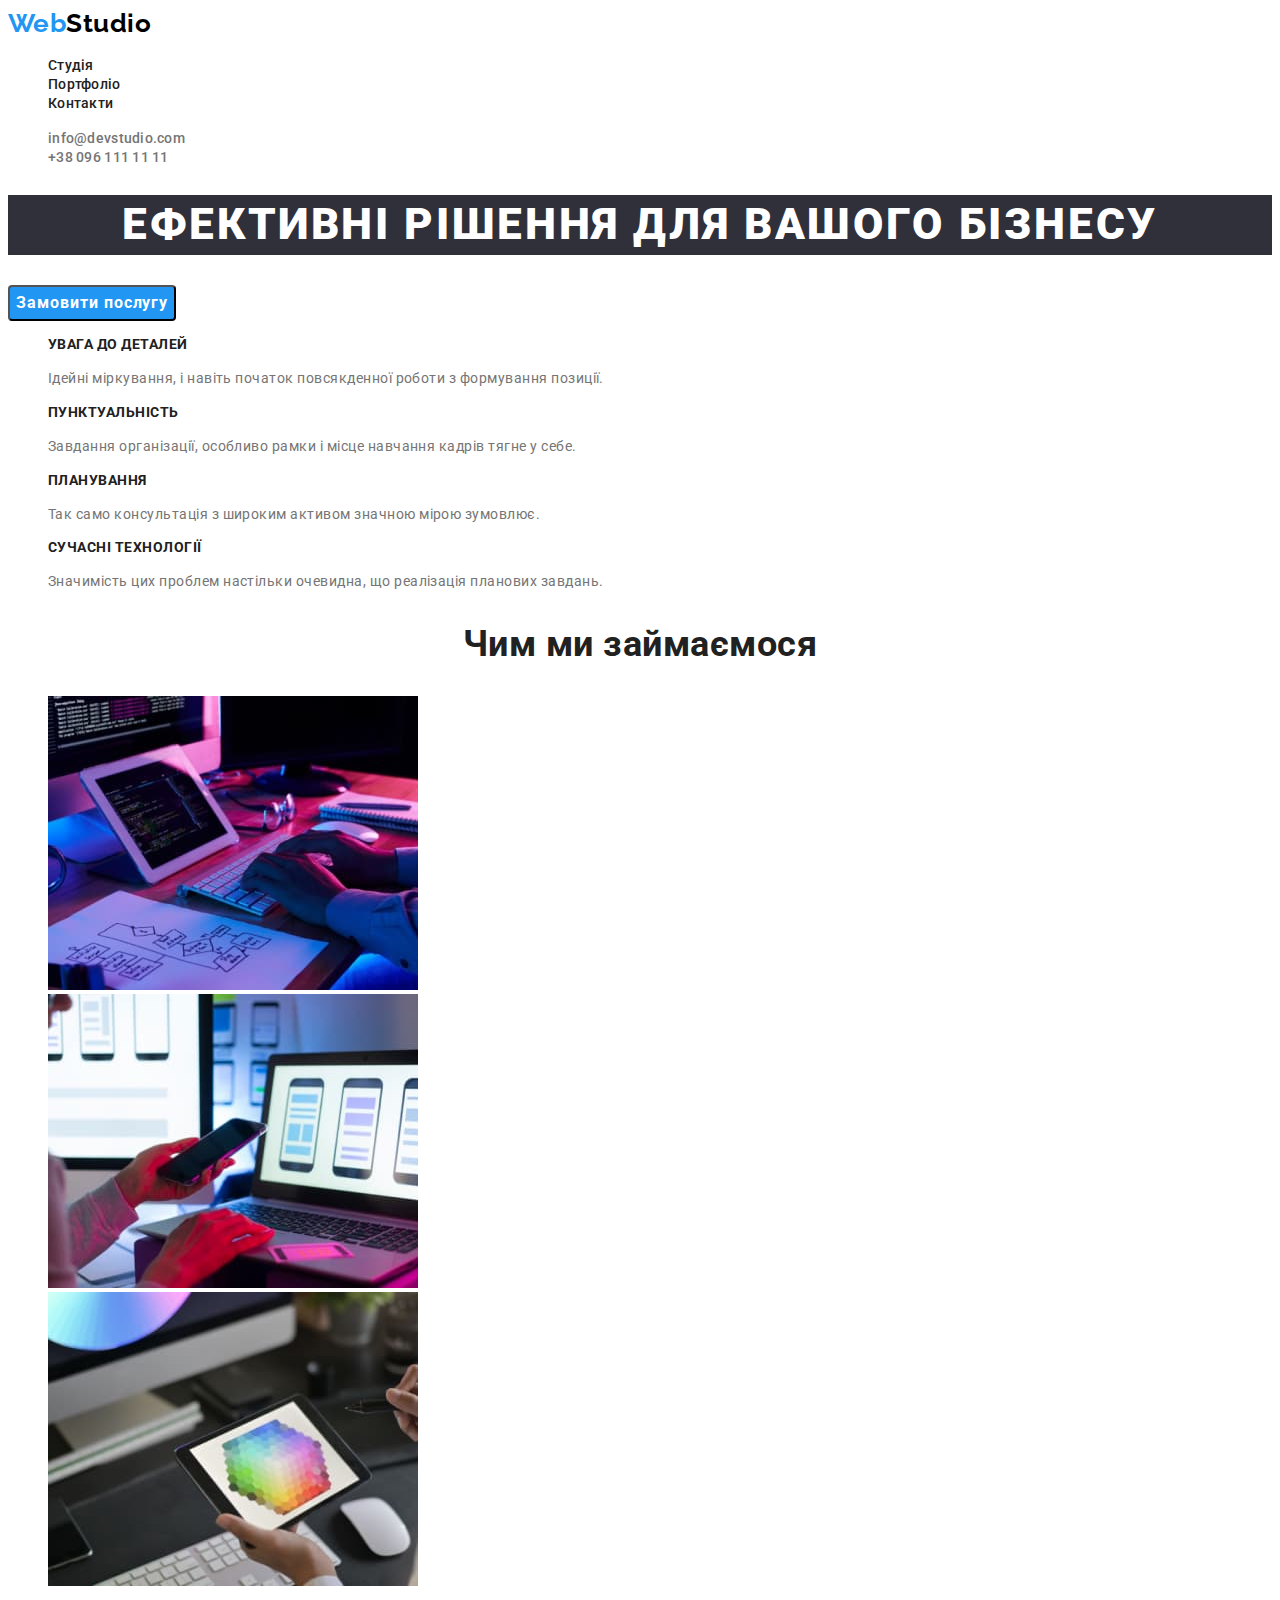
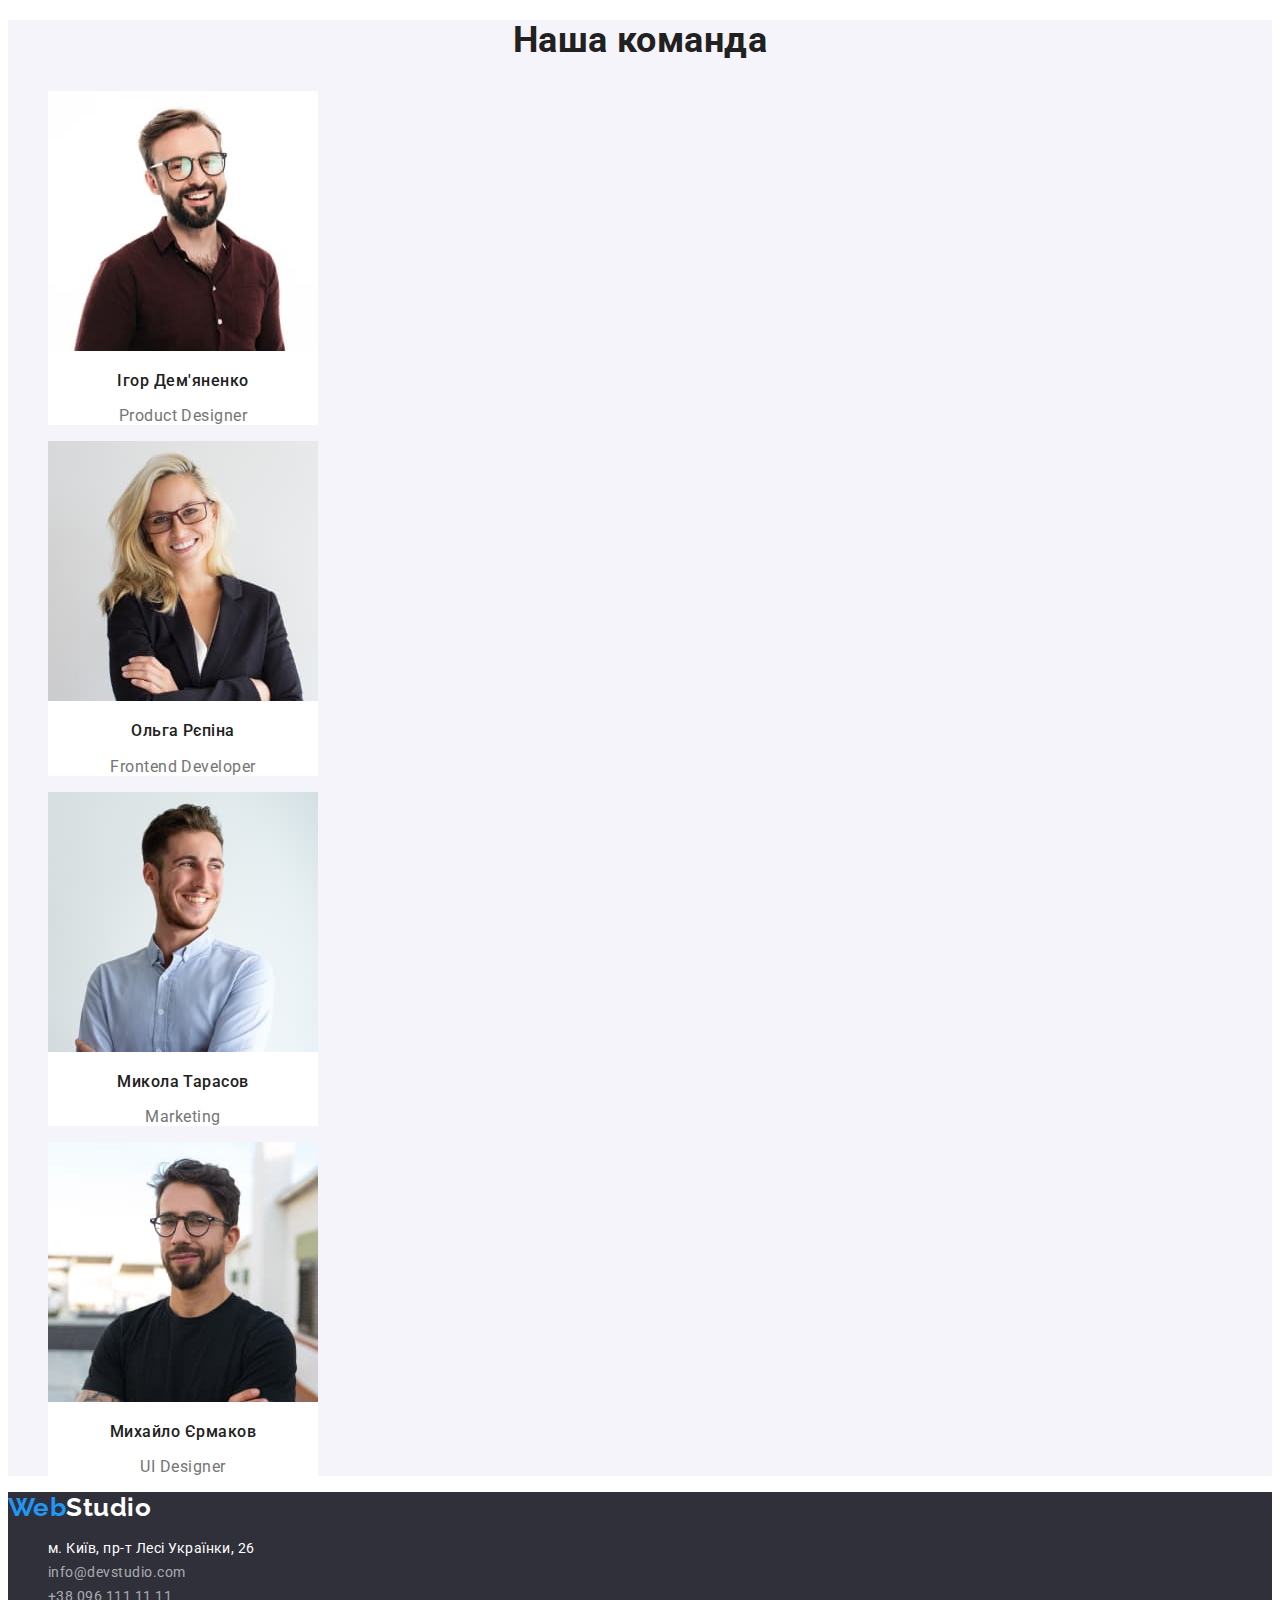
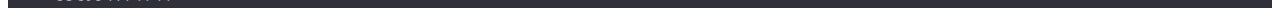
<file: index.html>
<!DOCTYPE html>
<html lang="uk">
<head>
    <meta charset="UTF-8">
    <meta http-equiv="X-UA-Compatible" content="IE=edge">
    <meta name="viewport" content="width=device-width, initial-scale=1.0">
    <title>Студія</title>
    <link rel="stylesheet" href="./css/styles.css">
    <link rel="preconnect" href="https://fonts.googleapis.com">
    <link rel="preconnect" href="https://fonts.gstatic.com" crossorigin>
    <link href="https://fonts.googleapis.com/css2?family=Raleway:wght@700&family=Roboto:wght@400;500;700;900&display=swap" rel="stylesheet">
</head>
<body>
    <header>
        <a class="link logo" href="./index.html">Web<span class="logo-part">Studio</span></a>
        <nav>
            <ul class="list">
                <li><a class="link menu-link" href="./index.html">Студія</a></li>
                <li><a class="link menu-link" href="./portfolio.html">Портфоліо</a></li>
                <li><a class="link menu-link" href="">Контакти</a></li>
            </ul>
        </nav>
        <ul class="list">
            <li><a class="link header-contacts" href="mailto:info@devstudio.com">info@devstudio.com</a></li>
            <li><a class="link header-contacts" href="tel:+380961111111">+38 096 111 11 11</a></li>
        </ul>
    </header>
    <main>
        <section>
            <h1>Ефективні рішення для вашого бізнесу</h1>
            <button class="button" type="button">Замовити послугу</button>
        </section>

        <section>
            <h2 hidden>Переваги</h2>
            <ul class="list">
                <li>
                    <h3 class="advances-subtitle">Увага до деталей</h3>
                    <p class="advances-text">Ідейні міркування, і навіть початок повсякденної роботи з формування позиції.</p>
                </li>
                <li>
                    <h3 class="advances-subtitle">Пунктуальність</h3>
                    <p class="advances-text">Завдання організації, особливо рамки і місце навчання кадрів тягне у себе.</p>
                </li>
                <li>
                    <h3 class="advances-subtitle">Планування</h3>
                    <p class="advances-text">Так само консультація з широким активом значною мірою зумовлює.</p>
                </li>
                <li>
                    <h3 class="advances-subtitle">Сучасні технології</h3>
                    <p class="advances-text">Значимість цих проблем настільки очевидна, що реалізація планових завдань.</p>
                </li>
            </ul>
        </section>

        <section>
            <h2 class="title">Чим ми займаємося</h2>
            <ul class="list">
                <li><img src="./images/img2.jpg" alt="Процес написання коду" width=370></li>
                <li><img src="./images/img.jpg" alt="Руки тримають телефон" width=370></li>
                <li><img src="./images/img3.jpg" alt="Кольорова палітра на планшеті" width=370></li>
            </ul>
        </section>
        <section class="team">
            <h2 class="title">Наша команда</h2>
            <ul class="list">
                <li class="team-member" >
                    <img src="./images/member1.jpg" alt="Чоловік в окулярах" width=270>
                    <h3 class="member-name">Ігор Дем'яненко</h3>
                    <p lang="en">Product Designer</p>
                </li>
                <li class="team-member">
                    <img src="./images/member2.jpg" alt="Жінка в окулярах" width=270>
                    <h3 class="member-name">Ольга Рєпіна</h3>
                    <p lang="en">Frontend Developer</p>
                </li>
                <li class="team-member">
                    <img src="./images/member3.jpg" alt="Чоловік" width=270>
                    <h3 class="member-name">Микола Тарасов</h3>
                    <p lang="en">Marketing</p>
                </li>
                <li class="team-member">
                    <img src="./images/member4.jpg" alt="Чоловік в окулярах" width=270>
                    <h3 class="member-name">Михайло Єрмаков</h3>
                    <p lang="en">UI Designer</p>
                </li>
            </ul>
        </section>
    </main>
    <footer>
        <a class="link logo" href="./index.html">Web<span class="logo-piece">Studio</span></a>
        <address class="address">
            <ul class="list">
                <li class="contacts-address">м. Київ, пр-т Лесі Українки, 26</li>
                <li><a class="link footer-contacts" href="mailto:info@devstudio.com">info@devstudio.com</a></li>
                <li><a class="link footer-contacts" href="tel:++380961111111">+38 096 111 11 11</a></li>
            </ul>
        </address>
    </footer>
</body>
</html>
</file>
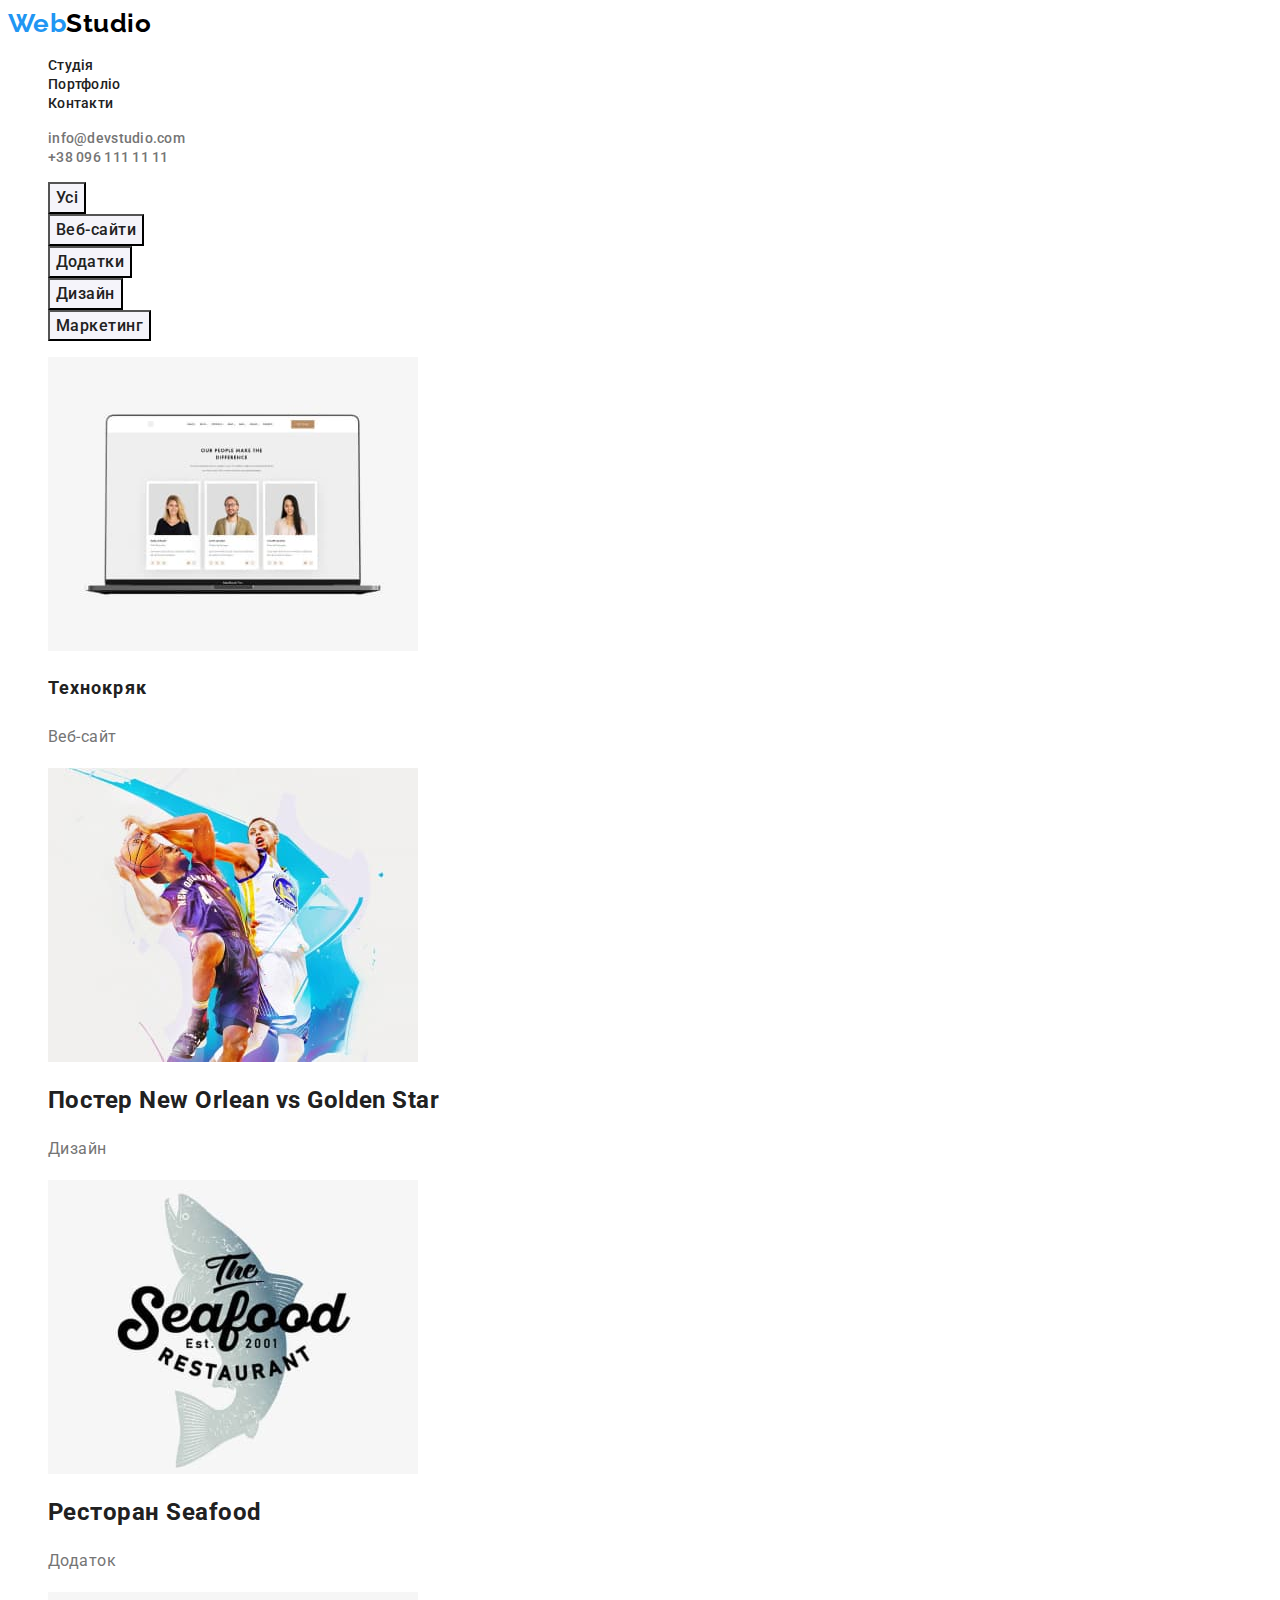
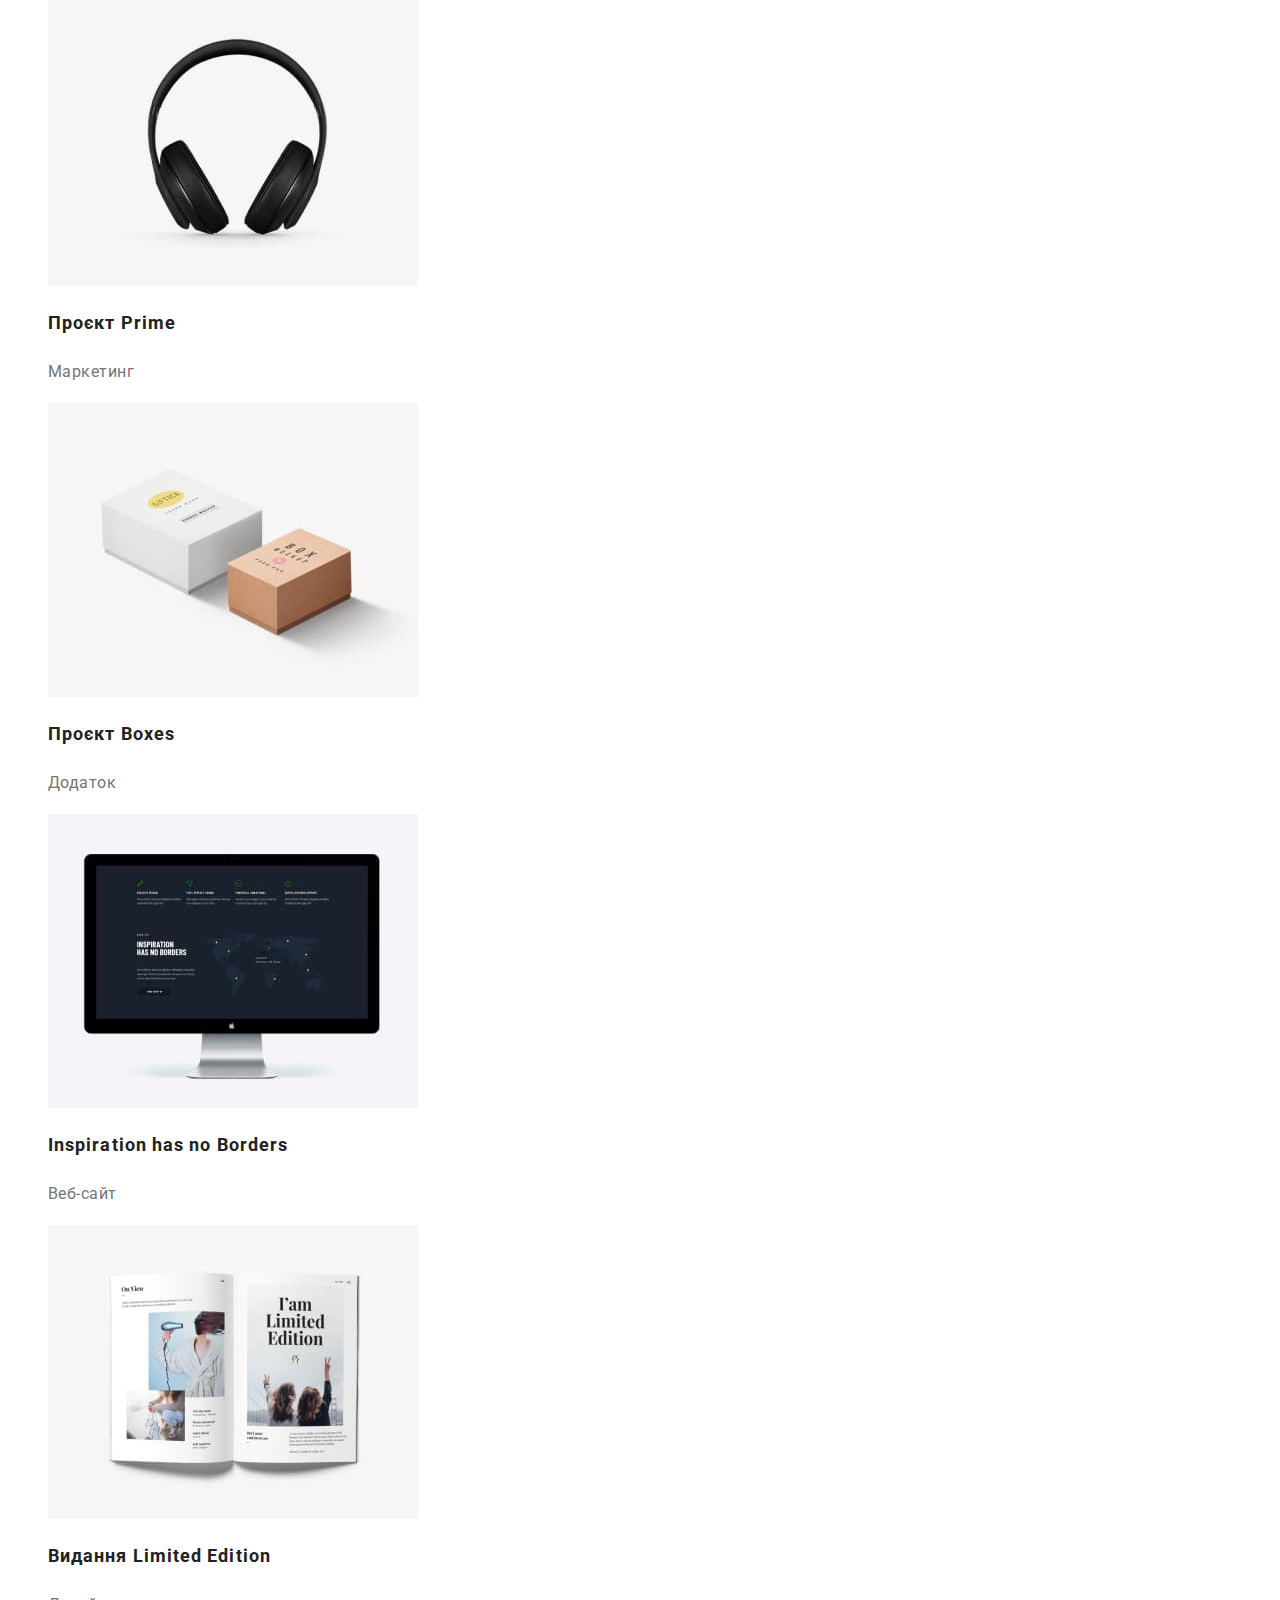
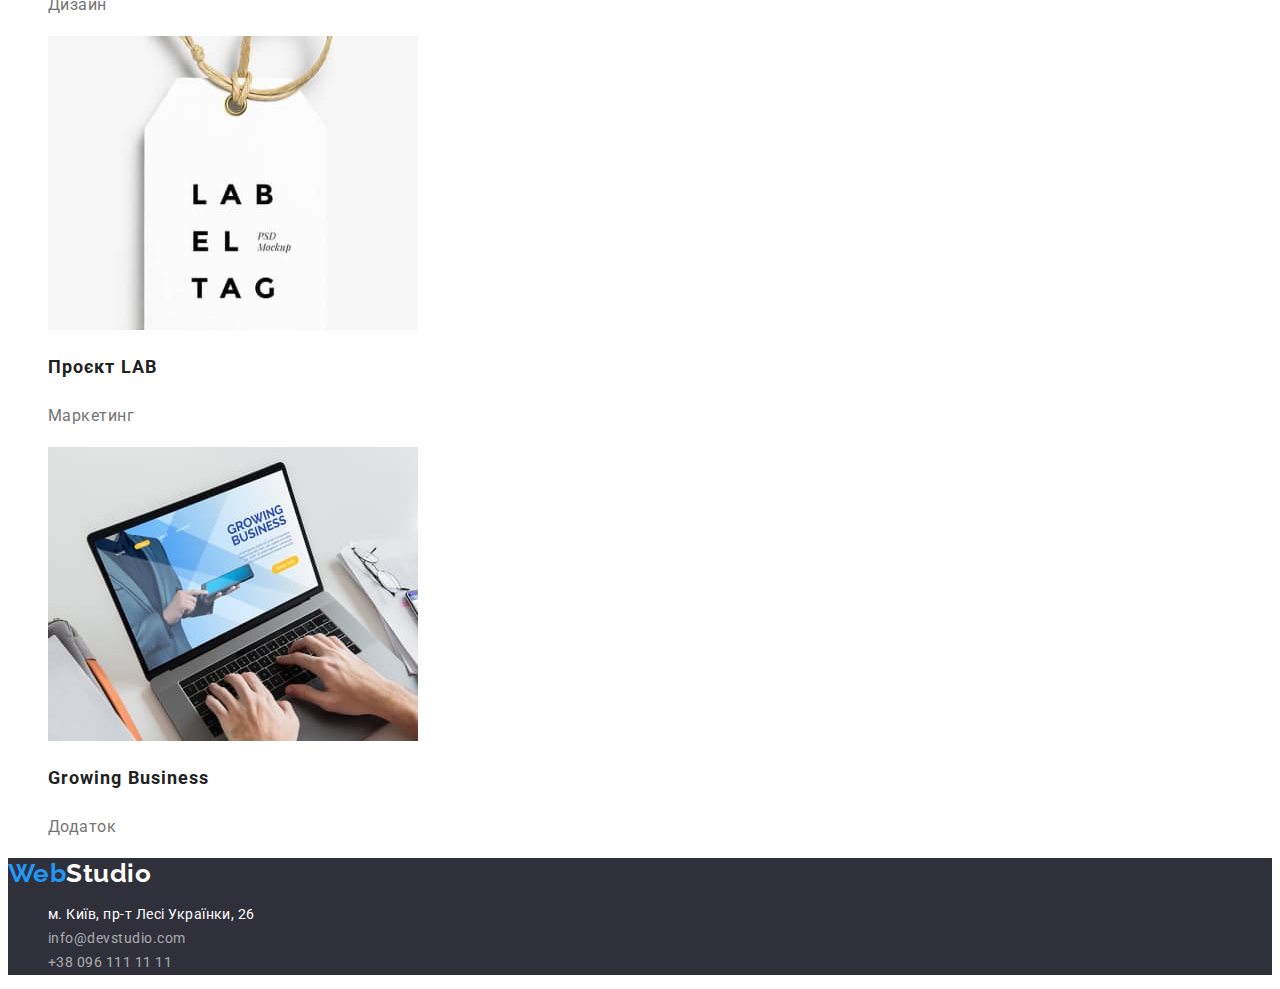
<file: portfolio.html>
<!DOCTYPE html>
<html lang="en">
<head>
    <meta charset="UTF-8">
    <meta http-equiv="X-UA-Compatible" content="IE=edge">
    <meta name="viewport" content="width=device-width, initial-scale=1.0">
    <title>Портфоліо</title>
    <link rel="stylesheet" href="./css/styles.css">
    <link rel="preconnect" href="https://fonts.googleapis.com">
    <link rel="preconnect" href="https://fonts.gstatic.com" crossorigin>
    <link href="https://fonts.googleapis.com/css2?family=Raleway:wght@700&family=Roboto:wght@400;500;700;900&display=swap" rel="stylesheet">
</head>
<body>
    <header>
        <a class="link logo" href="./index.html">Web<span class="logo-part">Studio</span></a>
        <nav>
            <ul class="list">
                <li><a class="link menu-link" href="./index.html">Студія</a></li>
                <li><a class="link menu-link" href="./portfolio.html">Портфоліо</a></li>
                <li><a class="link menu-link" href="">Контакти</a></li>
            </ul>
        </nav>
        <ul class="list">
            <li><a class="link header-contacts" href="mailto:info@devstudio.com">info@devstudio.com</a></li>
            <li><a class="link header-contacts" href="tel:+380961111111">+38 096 111 11 11</a></li>
        </ul>
    </header>
    <main>
        <section>
            <h1 hidden>Портфоліо</h1>
            <ul class="list">
                <li>
                    <button class="filter" type="button">Усі</button>
                </li>
                <li>
                    <button class="filter" type="button">Веб-сайти</button>
                </li>
                <li>
                    <button class="filter" type="button">Додатки</button>
                </li>
                <li>
                    <button class="filter" type="button">Дизайн</button>
                </li>
                <li>
                    <button class="filter" type="button">Маркетинг</button>
                </li>
            </ul>
            <ul class="list">
                <li>
                    <img src="./images/examle(1).jpg" alt="Веб-сайт на ноубуці" width=370>
                    <h2 class="project-name">Технокряк</h2>
                    <p class="project-category">Веб-сайт</p>
                </li>
                <li>
                    <img src="./images/examle(2).jpg" alt="2 баскетболіста" width=370>
                    <h2>Постер New Orlean vs Golden Star</h2>
                    <p class="project-category">Дизайн</p>
                </li>
                <li>
                    <img src="./images/examle(3).jpg" alt="Логотип ресторану" width=370>
                    <h2>Ресторан Seafood</h2>
                    <p class="project-category">Додаток</p>
                </li>
                <li>
                    <img src="./images/examle(4).jpg" alt="Навушники" width=370>
                    <h2 class="project-name">Проєкт Prime</h2>
                    <p class="project-category">Маркетинг</p>
                </li>
                <li>
                    <img src="./images/examle(5).jpg" alt="2 коробки" width=370>
                    <h2 class="project-name">Проєкт Boxes</h2>
                    <p class="project-category">Додаток</p>
                </li>
                <li>
                    <img src="./images/examle(6).jpg" alt="Веб-сайт на моніторі" width=370>
                    <h2 class="project-name">Inspiration has no Borders</h2>
                    <p class="project-category">Веб-сайт</p>
                </li>
                <li>
                    <img src="./images/examle(7).jpg" alt="Журнал" width=370>
                    <h2 class="project-name">Видання Limited Edition</h2>
                    <p class="project-category">Дизайн</p>
                </li>
                <li>
                    <img src="./images/examle(8).jpg" alt="Етикетка" width=370>
                    <h2 class="project-name">Проєкт LAB</h2>
                    <p class="project-category">Маркетинг</p>
                </li>
                <li>
                    <img src="./images/examle(9).jpg" alt="Чоловічі руки печатають на ноутбуці" width=370>
                    <h2 class="project-name">Growing Business</h2>
                    <p class="project-category">Додаток</p>
                </li>
            </ul>
        </section>
    </main>
    <footer>
        <a class="link logo" href="./index.html">Web<span class="logo-piece">Studio</span></a>
        <address class="address">
            <ul class="list">
                <li class="contacts-address">м. Київ, пр-т Лесі Українки, 26</li>
                <li><a class="link footer-contacts" href="mailto:info@devstudio.com">info@devstudio.com</a></li>
                <li><a class="link footer-contacts" href="tel:++380961111111">+38 096 111 11 11</a></li>
            </ul>
        </address>
    </footer>
</body>
</html>
</file>
<file: css/styles.css>
:root {
    --title-color: #212121;
    --focus-color: #2196F3;
    --text-color: #757575;
}

body {
    color: var(--text-color);
    
    font-family: 'Roboto' , sans-serif;
    letter-spacing: 0.03em;
}

/* ul {
    list-style: none;
} */
.list {
    list-style: none;
}
/* a {
    text-decoration: none;
} */
.link {
    color: inherit;
    text-decoration: none;
}

.link:hover,
.link:focus {
    color: var(--focus-color);
}

.logo {
    color: var(--focus-color);
    
    font-family: 'Raleway', sans-serif;
    font-weight: 700;
    font-size: 26px;
    line-height: 1.19;
}

.logo-part {
    color: #000;
}

.menu-link {
    color: var(--title-color);
    font-weight: 500;
    font-size: 14px;
    line-height: 1.14;
    letter-spacing: 0.02em;
}

.header-contacts {
    font-weight: 500;
    font-size: 14px;
    line-height: 1.14;
    letter-spacing: 0.02em;
}

h1 {
    color: #fff;
    background-color: #2F303A;

    font-weight: 900;
    font-size: 44px;
    line-height: 1.36;
    text-align: center;
    letter-spacing: 0.06em;
    text-transform: uppercase;
}

.button {
    background-color: var(--focus-color);
    color: #fff;

    border-radius: 4px;

    font-family: 'Roboto', sans-serif;
    font-weight: 700;
    font-size: 16px;
    line-height: 1.88;
    display: flex;
    align-items: center;
    text-align: center;
    letter-spacing: 0.06em;

    cursor: pointer;
}

h2, h3 {
    color: var(--title-color);
}

.advances-subtitle {
    font-weight: 700;
    font-size: 14px;
    line-height: 1.14;  
    text-transform: uppercase;
}

.advances-text {
    font-size: 14px;
    line-height: 1.71;
}

.title {
    font-weight: 700;
    font-size: 36px;
    line-height: 1.16;
    text-align: center;
}

.team {
    background-color: #F5F4FA;
}

.team-member {
    background-color: #fff;
    width: 270px;
    font-size: 16px;
    line-height: 1.19;
    text-align: center
}

.member-name {
    font-weight: 500;
    font-size: 16px;
}

footer {
    background-color: #2F303A;
}

.logo-piece {
    color: #fff;
}

.address {
    font-style: normal;
    font-size: 14px;
    line-height: 1.71;
}

.contacts-address {
    color: #fff;
}

.footer-contacts {
    color: rgba(255, 255, 255, 0.6);
}

.contacts:hover,
.contacts:focus {
    color: var(--focus-color);
}

.filter {
    color: var(--title-color);
    background-color: #F5F4FA;

    font-family: 'Roboto', sans-serif;
    font-weight: 500;
    font-size: 16px;
    line-height: 1.62;
    text-align: center;
    letter-spacing: 0.03em;
    
    cursor: pointer;
}

.filter:hover,
.filter:focus {
    color: #fff;
    background-color: var(--focus-color);
}

.project-name {
    font-weight: 700;
    font-size: 18px;
    line-height: 2;
    letter-spacing: 0.06em;
}

.project-category {
    font-size: 16px;
        line-height: 1.88;
}
</file>
